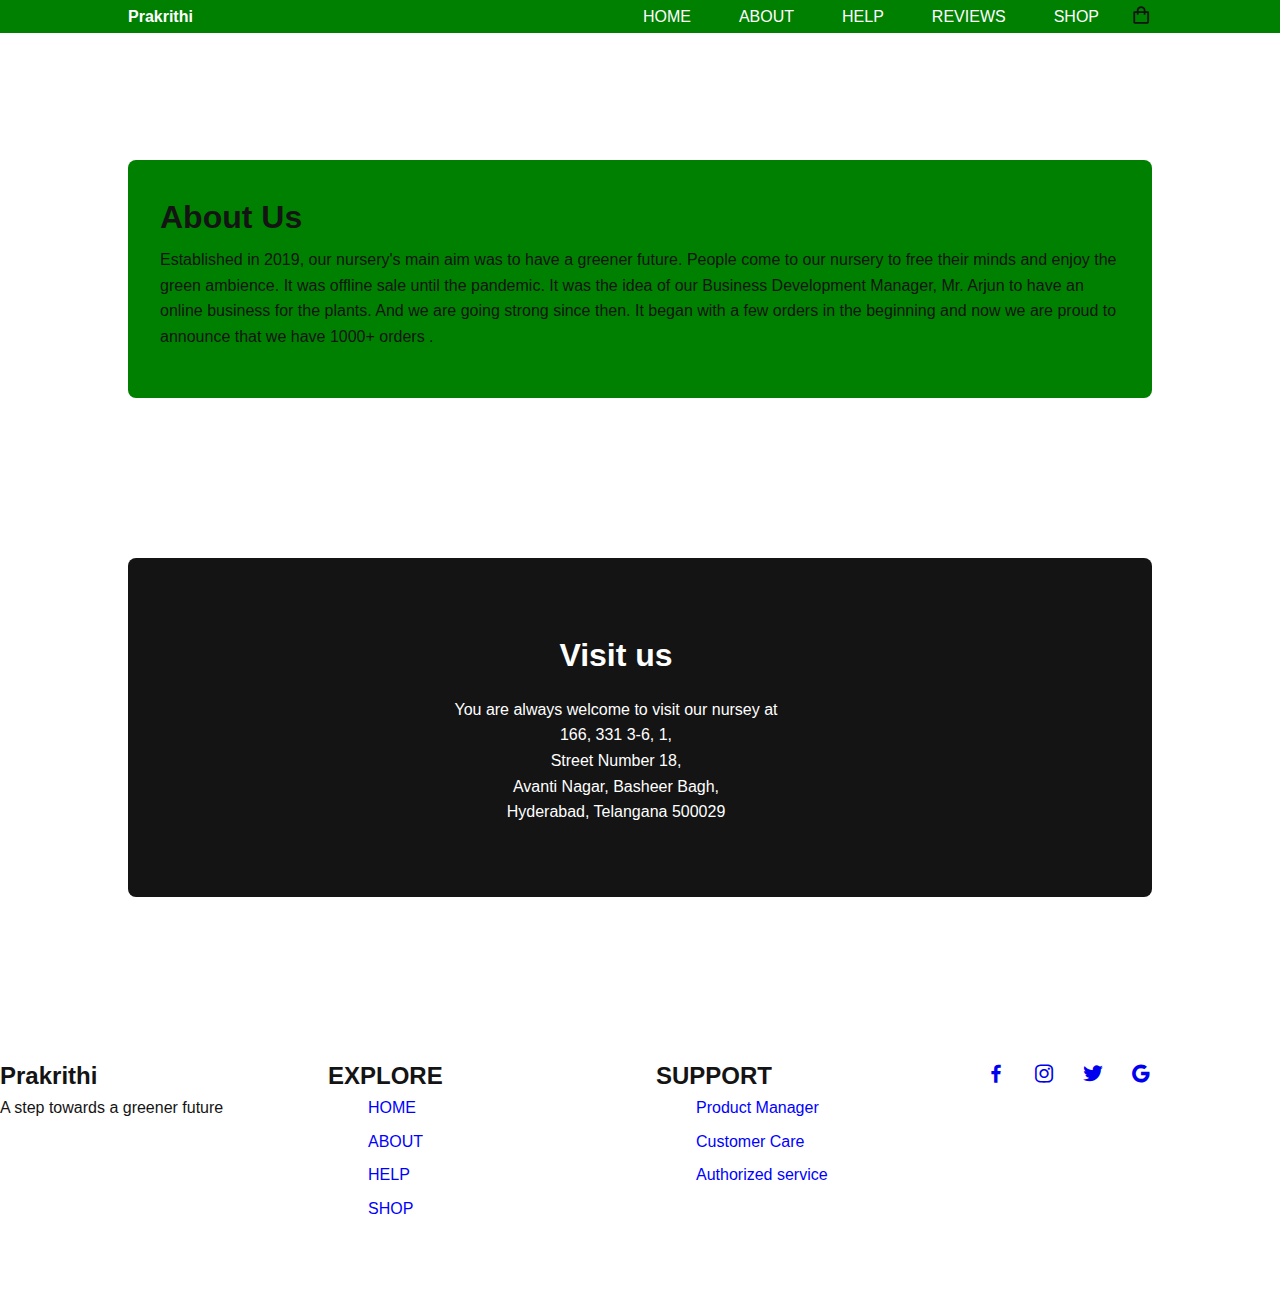
<file: about_ec.html>
<!DOCTYPE html>
<html lang="en">
<head>
  <meta charset="utf-8">
  <meta name="viewport" content="width=device-width, initial-scale=1.0">
  <!--======== MAIN CSS===========-->
  <link rel="stylesheet" href="homestyle_ec.css">

    <!--======== BOX ICONS===========-->
  <link href='https://unpkg.com/boxicons@2.0.7/css/boxicons.min.css' rel='stylesheet'>
  <title> Prakrithi practical</title>
</head>
<body>
  <header class="l-header" id="header">
    <nav class="nav bd-grid">
      <div class="nav__toggle" id="nav-toggle">
        <i class='bx bxs-grid'></i>

      </div>
      <a href="#" class="nav__logo"> Prakrithi</a>
      <div class="nav__menu" id="nav-menu">
        <ul class="nav__list">
          <li class="nav__item"> <a href="index.html" class="nav_link">HOME</a> </li>
          <li class="nav__item"> <a href="about_ec.html" class="nav_link">ABOUT</a> </li>
          <li class="nav__item"> <a href="help_ec.html" class="nav_link">HELP</a> </li>
          <li class="nav__item"> <a href="review_ec.html" class="nav_link">REVIEWS</a> </li>
          <li class="nav__item"> <a href="shop_ec.html" class="nav_link">SHOP</a> </li>
        </ul>
      </div>
      <div class="nav__shop">
        <i class="bx bx-shopping-bag" ></i>
      </div>
    </nav>
  </header>
<main class="l-main">

  <section class="about section">
    <div class="about__container bd-grid">
      <div class="help__card">
        <div class="about__data">
          <h3 class="about__name">About Us</h3>
          <p class="about__description">Established in 2019, our nursery's main aim was to have a greener future. People come to our nursery to free their minds and enjoy the green ambience. It was offline sale until the pandemic. It was the idea of our Business Development Manager, Mr. Arjun to have an online business for the plants. And we are going strong since then. It began with a few orders in the beginning and now we are proud to announce that we have 1000+ orders .</p>

          </div>


          </div>

  </section>

  <section class="newsletter section">
    <div class="newsletter__container bd-grid">
      <div >
        <h3 class="newsletter__title">Visit us</h3>
        <p class="newsletter__description"> You are always welcome to visit our nursey at<br>166, 331 3-6, 1,<br>Street Number 18,<br>Avanti Nagar, Basheer Bagh,<br>Hyderabad, Telangana 500029</p>
      </div>

    </div>

  </section>

  <footer class="footer section">
    <div class=" footer__container bd-grid">
      <div class="footer__box">
        <h3 class="footer__title">Prakrithi</h3>
        <p class="footer__description"> A step towards a greener future</p>
      </div>
      <div class="footer__box">
        <h3 class="footer__title">EXPLORE</h3>
        <ul class="footer__list">
          <li> <a href="index.html" class="footer__link">HOME</a> </li>
          <li> <a href="about_ec.html" class="footer__link">ABOUT</a> </li>
          <li> <a href="help_ec.html" class="footer__link">HELP</a> </li>
          <li> <a href="shop_ec.html" class="footer__link">SHOP</a> </li>
        </ul>

      </div>
      <div class="footer__box">
        <h3 class="footer__title">SUPPORT</h3>
        <ul class="footer__list">
          <li> <a href="#" class="footer__link">Product Manager</a> </li>
          <li> <a href="#" class="footer__link">Customer Care</a> </li>
          <li> <a href="#" class="footer__link">Authorized service</a> </li>
          </ul>
      </div>
      <div class="footer__box">
        <a href="#" class="footer__social"><i class="bx bxl-facebook"></i></a>
        <a href="#" class="footer__social"><i class="bx bxl-instagram"></i></a>
        <a href="#" class="footer__social"><i class="bx bxl-twitter"></i></a>
        <a href="#" class="footer__social"><i class="bx bxl-google"></i></a>

      </div>
      </div>

    </footer>


</main>

<!--======FOOTER=====-->

<!--======MAIN JS=====-->
<script src="homejs.js"></script>



</body>

</html>
</file>
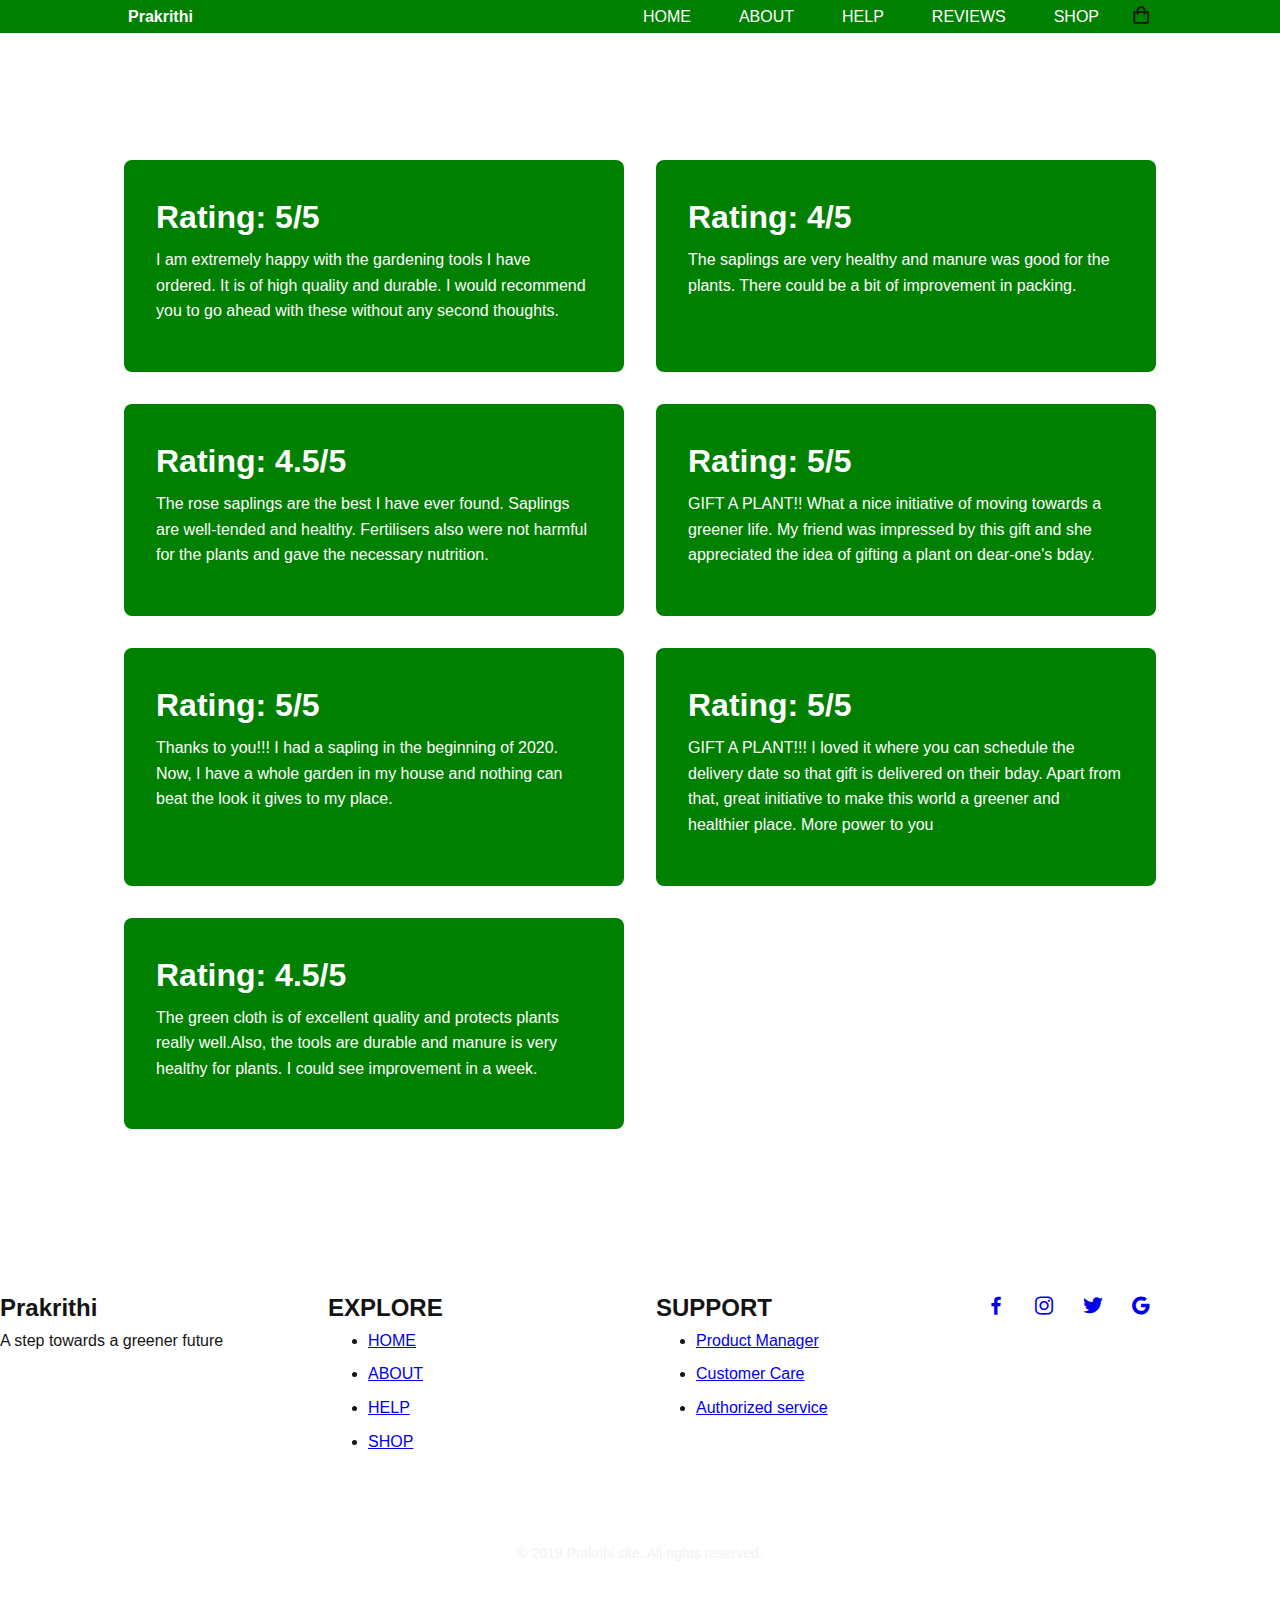
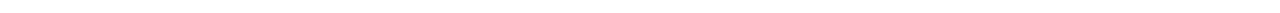
<file: review_ec.html>
<!DOCTYPE html>
<html lang="en">
<head>
  <meta charset="utf-8">
  <meta name="viewport" content="width=device-width, initial-scale=1.0">
  <!--======== MAIN CSS===========-->
  <link rel="stylesheet" href="homestyle_ec.css">

    <!--======== BOX ICONS===========-->
  <link href='https://unpkg.com/boxicons@2.0.7/css/boxicons.min.css' rel='stylesheet'>
  <title> Prakrithi practical</title>
</head>
<body>
  <header class="l-header" id="header">
    <nav class="nav bd-grid">
      <div class="nav__toggle" id="nav-toggle">
        <i class='bx bxs-grid'></i>

      </div>
      <a href="#" class="nav__logo"> Prakrithi</a>
      <div class="nav__menu" id="nav-menu">
        <ul class="nav__list">
          <li class="nav__item"> <a href="index.html" class="nav_link">HOME</a> </li>
          <li class="nav__item"> <a href="about_ec.html" class="nav_link">ABOUT</a> </li>
          <li class="nav__item"> <a href="help_ec.html" class="nav_link">HELP</a> </li>
          <li class="nav__item"> <a href="review_ec.html" class="nav_link">REVIEWS</a> </li>
          <li class="nav__item"> <a href="shop_ec.html" class="nav_link">SHOP</a> </li>
        </ul>
      </div>
      <div class="nav__shop">
        <i class="bx bx-shopping-bag" ></i>
      </div>
    </nav>
  </header>

  <section class="review section">
    <div class="review__container bd-grid">
      <div class="review__card">
        <div class="review__data">
          <h3 class="review__name"> Rating: 5/5</h3>
          <p class="review__description">I am extremely happy with the gardening tools I have ordered. It is of high quality and durable. I would recommend you to go ahead with these without any second thoughts.</p>
        </div>
      </div>
      <div class="review__card">
        <div class="review__data">
          <h3 class="review__name"> Rating: 4/5</h3>
          <p class="review__description">The saplings are very healthy and manure was good for the plants.  There could be a bit of improvement in packing.</p>
        </div>
      </div><div class="review__card">
        <div class="review__data">
          <h3 class="review__name"> Rating: 4.5/5</h3>
          <p class="review__description">The rose saplings are the best I have ever found. Saplings are well-tended and healthy. Fertilisers also were not harmful for the plants and gave the necessary nutrition.</p>
        </div>
      </div>
      <div class="review__card">
        <div class="review__data">
          <h3 class="review__name"> Rating: 5/5</h3>
          <p class="review__description">GIFT A PLANT!! What a nice initiative of moving towards a greener life. My friend was impressed by this gift and she appreciated the idea of gifting a plant on dear-one's bday.</p>
        </div>
      </div>
      <div class="review__card">
        <div class="review__data">
          <h3 class="review__name"> Rating: 5/5</h3>
          <p class="review__description">Thanks to you!!! I had a sapling in the beginning of 2020. Now, I have a whole garden in my house and nothing can beat the look it gives to my place.</p>
        </div>
      </div>

      <div class="review__card">
        <div class="review__data">
          <h3 class="review__name"> Rating: 5/5</h3>
          <p class="review__description">GIFT A PLANT!!! I loved it where you can schedule the delivery date so that gift is delivered on their bday. Apart from that, great initiative to make this world a greener and healthier place. More power to you</p>
        </div>
      </div>
      <div class="review__card">
        <div class="review__data">
          <h3 class="review__name"> Rating: 4.5/5</h3>
          <p class="review__description">The green cloth is of excellent quality and protects plants really well.Also, the tools are durable and manure is very healthy for plants. I could see improvement in a week.</p>
        </div>
      </div>

    </div>
  </section>

  <footer class="footer section">
    <div class=" footer__container bd-grid">
      <div class="footer__box">
        <h3 class="footer__title">Prakrithi</h3>
        <p class="footer__description"> A step towards a greener future</p>
      </div>
      <div class="footer__box">
        <h3 class="footer__title">EXPLORE</h3>
        <ul>
          <li> <a href="index.html" class="footer__link">HOME</a> </li>
          <li> <a href="about_ec.html" class="footer__link">ABOUT</a> </li>
          <li> <a href="help_ec.html" class="footer__link">HELP</a> </li>
          <li> <a href="shop_ec.html" class="footer__link">SHOP</a> </li>
        </ul>

      </div>
      <div class="footer__box">
        <h3 class="footer__title">SUPPORT</h3>
        <ul>
          <li> <a href="#" class="footer__link">Product Manager</a> </li>
          <li> <a href="#" class="footer__link">Customer Care</a> </li>
          <li> <a href="#" class="footer__link">Authorized service</a> </li>
          </ul>
      </div>
      <div class="footer__box">
        <a href="#" class="footer__social"><i class="bx bxl-facebook"></i></a>
        <a href="#" class="footer__social"><i class="bx bxl-instagram"></i></a>
        <a href="#" class="footer__social"><i class="bx bxl-twitter"></i></a>
        <a href="#" class="footer__social"><i class="bx bxl-google"></i></a>

      </div>
      </div>

      <p class="footer__copy">&#169; 2019  Prakrihi site. All rights reserved.</p>
    </footer>




<!--======FOOTER=====-->

<!--======MAIN JS=====-->
<script src="homejs.js"></script>



</body>

</html>
</file>
<file: homestyle_ec.css>
body{
  background-image: url('https://jooinn.com/images/green-leaves-background-1.jpg');

}
:root{
  --header-height: 3rem;

  --font-medium: 500;
  --font-semi-bold:600;
  --font-bold: 700;


  --dark-color: #141414;
  --dark-color-light: #F2F2F2;
  --dark-color-lighten: green;
  --white-color: #FFF;

  --body-font: 'Poppins', sans-serif;
  --big-font-size: 1.25rem;
  --bigger-font-size: 1.5rem;
  --biggest-font-size: 2rem;
  --h2-font-size: 1.25rem;
  --normal-font-size: .938rem;
  --smaller-font-size: .813rem;


  --mb-1:.5rem;
  --mb-2:1rem;
  --mb-3:1.5rem;
  --mb-4:2rem;
  --mb-5:2.5rem;
  --mb-6:3rem;

  --z-fixed:100;

  --rotate-img: rotate(-30deg);

}

.nav__list li{
  list-style: none;
}

.nav__list li a{
  text-decoration: none;
  color: white;
}
.nav__logo{
  color: white;
  text-decoration: none;
}
@media screen and (min-width: 768px){
  :root{
    --big-font-size: 1.5rem;
    --bigger-font-size:2rem;
    --biggest-font-size: 3rem;
    --normal-font-size: 1rem;
    --smaller-font-size: .875rem;
  }

}


*,::before,::after{
  box-sizing: border-box;
}

html{
  scroll-behavior: smooth;
}

body{
  margin: var(--header-height) 0 0 0;
  font-family: var(--body-font);
  font-size: var(--normal-font-size);
  font-weight: var(--font-medium);
  color: var(--dark-color);
  line-height: 1.6;
}

h1,h2,h3,p,ul{
  margin:0;
}


.bd-grid{
  max-width: 1024px;
  display: grid;
  grid-template-columns: 100%;
  column-gap: 2rem;
  width: calc(100%-2rem);
  margin-left: var(--mb-2);
  margin-right: var(--mb-2);
}

.l-header{
  width: 100%;
  position: fixed;
  top: 0;
  left: 0;
  z-index: var(--z-fixed);
  background-color: var(--dark-color-lighten);

}

.nav{
  height: var(--header-height);
  display: flex;
  justify-content: space-between;
  align-items: center;

}
@media screen and (max-width: 768px){
  .nav__menu{
    position: fixed;
    top: var(--header-height);
    left:-100%;
    width: 70%;
    height: 100vh;
    padding: 2rem;
    background-color: green;
    transition:.5s;
  }
}

.nav__item{
  margin-bottom: var(--mb-4);

}

.nav__logo{
  font-weight: var(--font-semi-bold);

}

.nav__toggle, .nav__shop{
  font-size: 1.3rem;
  cursor: pointer;
}

.show{
  left: 0;

}

.scroll-header{
  background-color: var(--white-color);
  box-shadow: 0 2px 4px rgba(0, 0, 0, 0.1);
}

.home{
  background-color: var(--dark-color-lihten);
  overflow: hidden;
}

.home__container{
  height: calc(100vh- var(--header-height));
}

.home__plant{
  position: relative;
  display: flex;
  justify-content: center;
  align-self: center;
}

.home__new{
  display: block;
  font-size: var(--smaller-font-size);
  font-weight: var(--font-semi-bold);
  margin-bottom: var(--mb-2);
}


.home__title{
  font-size: var(--bigger-font-size);
  margin-bottom: var(--mb-1);
}

.home_description{
  margin-bottom: var(--mb-6);
}

.button{
  display: inline-block;
  background-color: var(--dark-color);
  color: var(--white-color);
  padding: 1.125rem 2rem;
  font-weight: var(--font-medium);
  border-radius: .5rem;
  transition: .3s;
}

.button:hover{
  transform: translateY(-0.25rem);
}


.button-light{
  display: inline-flex;
  color: var(--dark-color);
  font-weight: var(--font-bold);
  align-items: center;
}

.button-icon{
  font-size: 1.25rem;
  margin-left: var(--mb-1);
  transition: .3s;
}

.button-light:hover .button-icon{
  transform: translateY(.25rem);
}

.featured__container{
  row-gap:2rem;
  grid-template-columns: repeat(auto-fit, minmax(230px,1fr));
}

.plant{
  position: relative;
  display: flex;
  flex-direction: column;
  align-items: center;
  padding: 2rem;
  background-color: var(--dark-color-lighten);
  border-radius: .5rem;
  transition: .3s;
}

.plant__sale{
  position: absolute;
  left: .5rem;
  background-color: var(--dark-color);
  color: var(--white-color);
  padding: .25rem .5rem;
  border-radius: .25rem;
  font-size: var(--h2-font-size);
  transform: rotate(-90deg);
  letter-spacing: .1rem;
}



.plant__img{
  width: 240px;
  margin-top: var(--mb-3);
  margin-bottom: var(--mb-6);
  transform: var(--rotate-img);
  filter: drop-shadow(0 12px 8px rgba(0, 0, 0, 0.2));
}

.rose__plant{
  width: 240px;
  margin-top: var(--mb-3);
  margin-bottom: var(--mb-6);
  transform: var(--rotate-img);
  filter: drop-shadow(0 12px 8px rgba(0, 0, 0, 0.2));
}

.plant__name, .plant__preci{
  font-size: var(--h2-font-size);
  letter-spacing: .1rem;
  font-weight: var(--font-semi-bold);

}

.plant__name{
    margin-bottom: var(--mb-1);
}

.plant__preci{
  margin-bottom: var(--mb-4);
}

.plant:hover{
  transform: translateY(-.5rem);
}


.collection__container{
  row-gap: 2rem;
  justify-content: center;
}

.collection__card{
  position: relative;
  display: flex;
  height: 328px;
  background-color: var(--dark-color-lighten);
  padding: 2rem;
  border-radius: .5rem;
  transition: .3s;
}

.collection__data{
  align-self: flex-end;
}

.collection__img{
  position: absolute;
  top:1rem;
  right:1rem;
  width: 300px;
}

.collection_name{
  font-size: var(--bigger-font-size);
  margin-bottom: .25rem;
}

.collection__description{
  margin-bottom: var(--mb-2);
}

.collection__card:hover{
  transform: translateY(-.5rem);
}


.offer__container{
  grid-template-columns: 55% 45%;
  column-gap: 0;
  background-color: var(--dark-color-lighten);
  border-radius: .5rem;
  justify-content: center;
}

.offer__data{
  padding: 4rem 0 4rem 1.5rem;
}

.offer__title{
  font-size: var(--biggest-font-size);
  margin-bottom: .25rem;
}

.offer__description{
  margin-bottom: var(--mb-3);
}

.offer__img{
  max-width: 50%;
  width:400px;
  align-self: center;

}

.newsletter__container{
  background-color: var(--dark-color);
  color: var(--white-color);
  padding: 2rem .5rem;
  border-radius: .5rem;
  text-align: center;
}
.newsletter__title{
  font-size: var(--bigger-font-size);
  margin-bottom: var(--mb-2);
}

.newsletter__description{
  margin-bottom: var(--mb-5);

}
.newsletter__subscribe{
  display: flex;
  column-gap:.5rem;
  background-color: var(--white-color);
  padding: .5rem;
  border-radius: .5rem;
}

.newsletter__input{
  outline: none;
  border: none;
  width: 90%;
  font-size: var(--normal-font-size);

}

.newsletter__input::placeholder{
  color:var(--dark-color);
  font-family: var(--body-font);
  font-size: var(--normal-font-size);
  font-weight: var(--font-semi-bold);
}

.footer__container{
  grid-template-columns: repeat(auto-fit, minmax(220px, 1fr));
  min-width:100%;
}

.footer__box{
  margin-bottom: var(--mb-4);
}

.footer__title{
  font-size: var(--big-font-size);
}

.footer__list li{
  list-style: none;
}

.footer__list li a{
  text-decoration: none;
  list-style: none;
  color: blue;
}
.footer__link{
  display: block;
  width: max-content;
  margin-bottom: var(--mb-1);
}

.footer__social{
  font-size:1.5rem;
  margin-right: 1.25rem;
}

.footer__copy{
  padding-top: 3rem;
  font-size: var(--smaller-font-size);
  color: var(--dark-color-light);
  text-align: center;
}
@media screen and (max-width:450px){
  .help__img{
    position: relative;
    width:100px;
  }
  .help__card{
    flex-direction: column;
    min-width: 280px;

  }

}
@media screen and (max-width:530px){
  .collection__container{
    display: flex;
    flex-direction: column;
  }
  .collection__img{
    width: 220px;
  }
}
@media screen and (max-width:350px) {
  .plant__img{
    width: 180px;
    margin-top: var(--mb-3);
    margin-bottom: var(--mb-6);
    transform: var(--rotate-img);
    filter: drop-shadow(0 12px 8px rgba(0, 0, 0, 0.2));
  }

  .rose__plant{
    width: 180px;
    margin-top: var(--mb-3);
    margin-bottom: var(--mb-6);
    transform: var(--rotate-img);
    filter: drop-shadow(0 12px 8px rgba(0, 0, 0, 0.2));
  }
  .collection__img{
    width: 180px;
  }

  .collection__container{
    display: flex;
    flex-direction: column;
  }

}
@media screen and (min-width:450px) {
    .help__card{
      min-width:  480px;
    }


}
@media screen and (min-width:576px){
  .collection__container{
    grid-template-columns: 415px;
  }
  .collection__img{
    width: 260px;
  }
  .help__container{
    grid-template-columns: 465px;
  }
  .review__container{
    grid-template-columns: 415px;
  }
  .help__img{
    width: 260px;
  }
  .offer__container{
    grid-template-columns: max-content max-content;
  }
  .offer__data{
    text-align: center;
  }
  .section{
    padding: 7rem 0 3rem;
  }

}

@media screen and (min-width: 768px){
  .help__card{
    min-width: 500px;
  }
  .section{
    padding: 7rem 0 3rem;

  }
  .collection__container{
    grid-template-columns: 415px;
  }
  .collection__img{
    width: 260px;
  }
  .section-title::after{
    width: 76px;
  }

  .nav{
    height: calc(var(--header-height)+ 6.5rem);
  }

  .nav__menu{
    margin-left: auto;
  }

  .nav__list{
    display: flex;
  }
  .nav__item{
    margin-left: var(--mb-6);
    margin-bottom: 0;
  }
  .nav__toggle{
    display: none;
  }

  .home__container{
    height: 100vh;
    grid-template-columns: max-content max-content;
    justify-content: center;
    align-items: center;

  }

  .home__plant{
    order: 1;
  }

  .home__shape{
    width:376px;
    height: 376px;
  }

  .home__img{
    width: 470px;
    top: 3.5rem;
    right: 0;
    left: 3rem;
  }

  .newsletter__container{
    grid-template-columns: max-content max-content;
    justify-content: center;
    align-items: center;
    padding: 4.5rem 2rem;
    column-gap: 3rem;
  }

  .newsletter__description{
    margin-bottom: 0;
  }

  .newsletter__subscribe{
    width: 360px;
    height: max-content;
  }
}

@media screen and (min-width:1024px){
  .bd-grid{
    margin-left: auto;
    margin-right: auto;
  }

  .home__container{
    column-gap: 8rem;
  }

  .collection__container{
    grid-template-columns: repeat(2, 455px);
  }


  .help__container{
    grid-template-columns: repeat(2, 500px);
  }
  .review__container{
    grid-template-columns: repeat(2, 500px);
  }

}

.help__container{
  row-gap: 2rem;
  justify-content: center;
}
.about__container{
  row-gap: 2rem;
  justify-content: center;
}


.help__card{
  position: relative;
  display: flex;
  background-color: var(--dark-color-lighten);
  padding: 2rem;
  border-radius: .5rem;
  transition: .3s;
  justify-content:space-between;
}
.about__card{
  position: relative;
  display: flex;
  background-color: var(--dark-color-lighten);
  padding: 2rem;
  border-radius: .5rem;
  transition: .3s;
  justify-content:space-between;
}

.help__data{
  align-self:flex-start;
}

.about__data{
  align-self:flex-start;
}

.help__img{
  position: relative;
  padding: 2rem;
  width: 12rem;
}

.help__name{
  font-size: var(--bigger-font-size);
  margin-bottom: .25rem;
}
.about__name{
  font-size: var(--bigger-font-size);
  margin-bottom: .25rem;
}
.help__description{
  margin-bottom: var(--mb-2);
}
.about__description{
  margin-bottom: var(--mb-2);
}
.help__card:hover{
  transform: translateY(-.5rem);
}

.about__card:hover{
  transform: translateY(-.5rem);
}

.review__container{
  row-gap: 2rem;
  justify-content: center;
}


.review__card{
  position: relative;
  display: flex;
  height: 32 0px;
  background-color: var(--dark-color-lighten);
  padding: 2rem;
  border-radius: .5rem;
  transition: .3s;
}

.review__data{
  align-self:auto;
}


.review__name{
  font-size: var(--bigger-font-size);
  margin-bottom: .25rem;
  color: white;
}

.review__description{
  margin-bottom: var(--mb-2);
  color: white;
}

.review__card:hover{
  transform: translateY(-.5rem);
}

.help__details li{
  list-style: none;
  font-style: italic;
  text-align: left;
}
</file>
